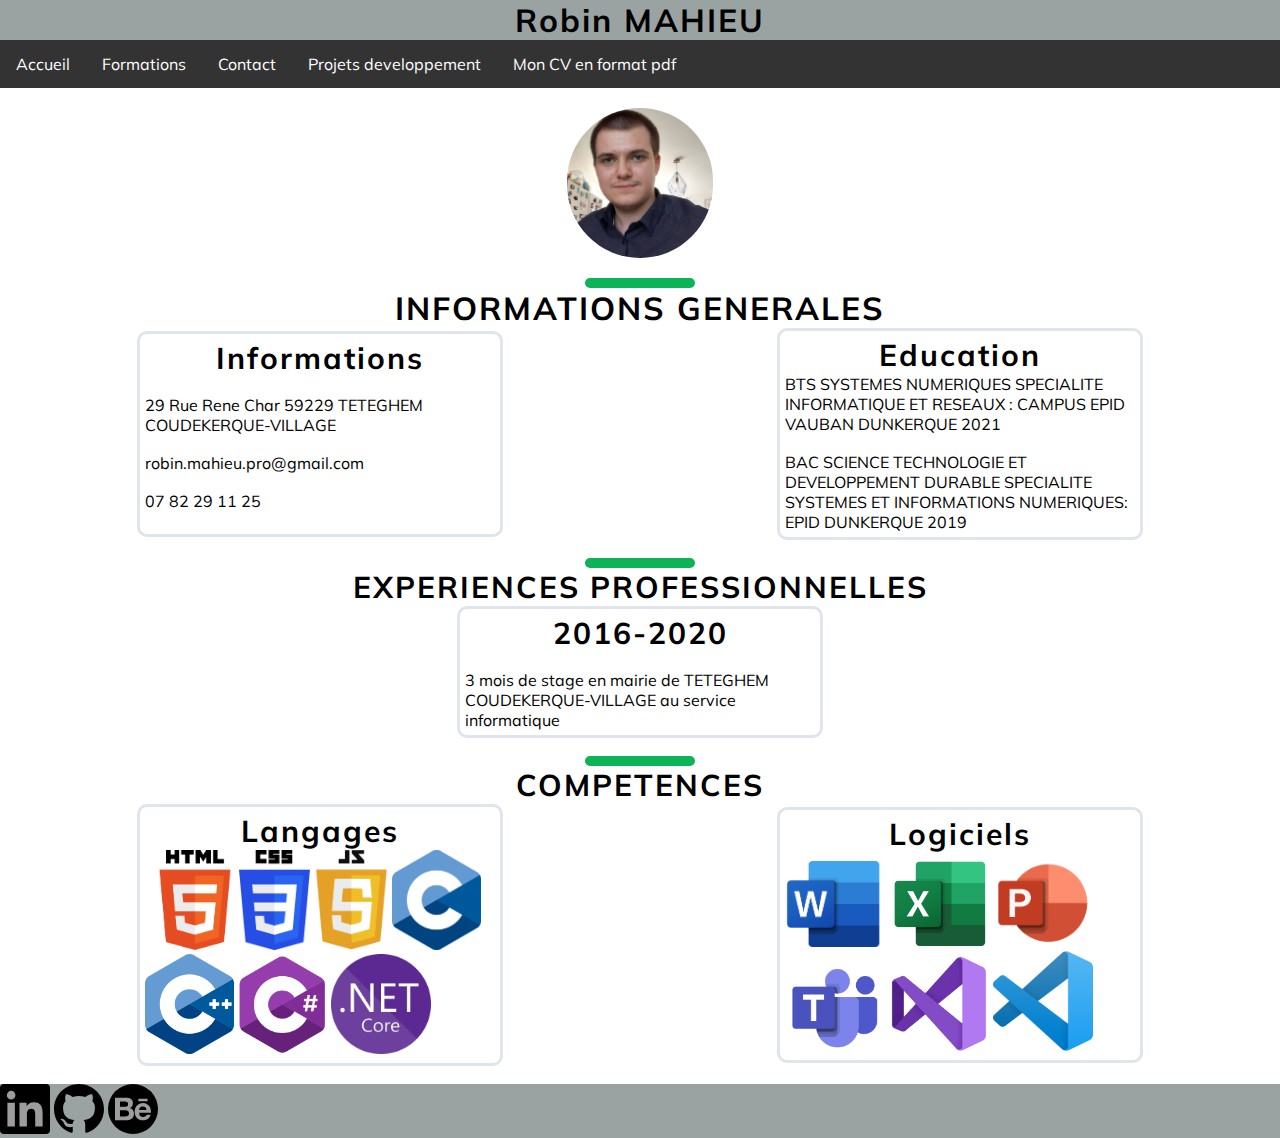
<file: index.html>
<html lang="fr">

<head>
    <meta charset="UTF-8">
    <meta http-equiv="X-UA-Compatible" content="IE=edge">
    <meta name="viewport" content="width=device-width, initial-scale=1.0">
    <link rel="icon" href="icons8-codage-pour-ordinateur-portable-48.ico" />
    <link rel="preconnect" href="https://fonts.googleapis.com">
    <link rel="preconnect" href="https://fonts.gstatic.com" crossorigin>
    <link href="https://fonts.googleapis.com/css2?family=Mulish:wght@900&display=swap" rel="stylesheet">
    <link rel="preconnect" href="https://fonts.googleapis.com">
    <link rel="preconnect" href="https://fonts.gstatic.com" crossorigin>
    <link href="https://fonts.googleapis.com/css2?family=Mulish:wght@500&display=swap" rel="stylesheet">
    <link href="style.css" rel="stylesheet">
    <title>Accueil</title>
</head>

<header>
    <h1>Robin MAHIEU</h1>
    <ul>
        <li><a href="index.html">Accueil</a></li>
        <li><a href="formationsindex.html">Formations</a></li>
        <li><a href="contact.php">Contact</a></li>
        <li><a href="projetsweb.html">Projets developpement</a></li>
        <li><a href="#">Mon CV en format pdf</a></li>
    </ul>
</header>

<body>
    <div class="maphoto">
        <img class="photo" src="photo cv/photo cv.PNG" />
    </div>
    <hr class="separateur">
    <div class="banniere">
            <h1>INFORMATIONS GENERALES</h1>
    </div>
    <div class="cartes">
        <div class="informations">
            <h2>Informations</h2>
            <br>
            <p>29 Rue Rene Char 59229 TETEGHEM COUDEKERQUE-VILLAGE</p>
            <br>
            <p>robin.mahieu.pro@gmail.com</p>
            <br>
            <p>07 82 29 11 25</p>
            <br>
        </div>

        <div class="education">
            <h2>Education</h2>
            <p>BTS SYSTEMES NUMERIQUES SPECIALITE INFORMATIQUE ET RESEAUX : CAMPUS EPID VAUBAN DUNKERQUE 2021</p>
            <br>
            <p>BAC SCIENCE TECHNOLOGIE ET DEVELOPPEMENT DURABLE SPECIALITE SYSTEMES ET INFORMATIONS NUMERIQUES: EPID DUNKERQUE 2019</p>
        </div>
    </div>
    
    <br>
    <hr class="separateur">
    <h2>EXPERIENCES PROFESSIONNELLES</h1>
    <div class="cartes">
    <div class="experiences">
        <h2>2016-2020</h2>
        <br>
        <p>3 mois de stage en mairie de TETEGHEM COUDEKERQUE-VILLAGE au service informatique</p>
    </div>
</div>
<br>
    <hr class="separateur">
        <h2>COMPETENCES</h1>
  
    
    <div class="cartes">
    <div class="langages">
        <h2>Langages</h2>
        <img class="images" src="img/langages/html.png" />
        <img class="images" src="img/langages/css.png" />
        <img class="images" src="img/langages/js.png" />
        <img class="images" src="img/langages/c.png" />
        <img class="images" src="img/langages/c++.png" />
        <img class="images" src="img/langages/csharp.png" />
        <img class="images" src="img/langages/net.png" />
    </div>

    <div class="logiciels">
        <h2>Logiciels</h2>
        <img class="images" src="img/logo logiciels/word.png" />
        <img class="images" src="img/logo logiciels/excel.png" />
        <img class="images" src="img/logo logiciels/powerpoint.png" />
        <img class="images" src="img/logo logiciels/microsoft teams.png" />
        <img class="images" src="img/logo logiciels/visual studio.png" />
        <img class="images" src="img/logo logiciels/visual studio code.png" />
    </div>
</div>
    
</body>
<br>

<footer>
    <nav class="menu-reseausociaux">
        <svg height="50px" width="50px" xmlns="http://www.w3.org/2000/svg" viewBox="0 0 32 32" width="64" height="64">
            <path
                d="M29.63.001H2.362C1.06.001 0 1.034 0 2.306V29.69C0 30.965 1.06 32 2.362 32h27.27C30.937 32 32 30.965 32 29.69V2.306C32 1.034 30.937.001 29.63.001z"
                fill="#000000" />
            <path
                d="M4.745 11.997H9.5v15.27H4.745zm2.374-7.6c1.517 0 2.75 1.233 2.75 2.75S8.636 9.9 7.12 9.9a2.76 2.76 0 0 1-2.754-2.753 2.75 2.75 0 0 1 2.753-2.75m5.35 7.6h4.552v2.087h.063c.634-1.2 2.182-2.466 4.5-2.466 4.806 0 5.693 3.163 5.693 7.274v8.376h-4.743V19.84c0-1.77-.032-4.05-2.466-4.05-2.47 0-2.85 1.93-2.85 3.92v7.554h-4.742v-15.27z"
                fill="#9c9c9c" />
        </svg>
        <svg height="50px" width="50px" xmlns="http://www.w3.org/2000/svg" width="24" height="24" viewBox="0 0 24 24">
            <path
                d="M12 0c-6.626 0-12 5.373-12 12 0 5.302 3.438 9.8 8.207 11.387.599.111.793-.261.793-.577v-2.234c-3.338.726-4.033-1.416-4.033-1.416-.546-1.387-1.333-1.756-1.333-1.756-1.089-.745.083-.729.083-.729 1.205.084 1.839 1.237 1.839 1.237 1.07 1.834 2.807 1.304 3.492.997.107-.775.418-1.305.762-1.604-2.665-.305-5.467-1.334-5.467-5.931 0-1.311.469-2.381 1.236-3.221-.124-.303-.535-1.524.117-3.176 0 0 1.008-.322 3.301 1.23.957-.266 1.983-.399 3.003-.404 1.02.005 2.047.138 3.006.404 2.291-1.552 3.297-1.23 3.297-1.23.653 1.653.242 2.874.118 3.176.77.84 1.235 1.911 1.235 3.221 0 4.609-2.807 5.624-5.479 5.921.43.372.823 1.102.823 2.222v3.293c0 .319.192.694.801.576 4.765-1.589 8.199-6.086 8.199-11.386 0-6.627-5.373-12-12-12z" />
        </svg>
        <svg id="Calque_1" xmlns="http://www.w3.org/2000/svg" viewBox="0 0 2500 2500" width="50" height="50">
            <style>
                .st0 {
                    fill: #000
                }

                .st1 {
                    fill: rgba(255, 255, 255, 0.616)
                }
            </style>
            <title>behance</title>
            <circle class="st0" cx="1250" cy="1250" r="1250" id="background" />
            <path class="st1"
                d="M883.1 683.6c53.9 0 103.1 4.8 147.6 14.3s82.5 25.1 114.2 46.8c31.7 21.7 56.3 50.5 73.8 86.5s26.2 80.4 26.2 133.3c0 57.1-13 104.7-38.9 142.8-25.9 38.1-64.3 69.3-115 93.6 69.8 20.1 121.9 55.3 156.3 105.5 34.4 50.2 51.6 110.8 51.6 181.7 0 57.1-11.1 106.6-33.3 148.4s-52.1 75.9-89.7 102.3c-37.6 26.5-80.4 46-128.5 58.7-48.4 12.7-98.3 19.1-148.3 19H350V683.6h533.1zm-31.7 458.5c44.4 0 80.9-10.6 109.5-31.7 28.6-21.2 42.9-55.5 42.8-103.1 0-26.4-4.8-48.1-14.3-65s-22.2-30.2-38.1-39.7c-15.9-9.5-34.1-16.1-54.7-19.8-21.2-3.7-42.7-5.6-64.3-5.5H599.2v265l252.2-.2zm14.3 480.7c23.5.1 46.9-2.3 69.8-7.1 22.2-4.8 41.8-12.7 58.7-23.8 16.9-11.1 30.4-26.2 40.5-45.2 10-19 15.1-43.4 15.1-73 0-58.1-16.4-99.7-49.2-124.5-32.8-24.9-76.2-37.3-130.1-37.3H599.2v311l266.5-.1zm746.6-23.8c33.8 32.8 82.5 49.2 146 49.2 45.5 0 84.6-11.4 117.4-34.1 32.8-22.7 52.9-46.8 60.3-72.2h198.3c-31.7 98.4-80.4 168.7-146 211-65.6 42.3-144.9 63.5-238 63.5-64.5 0-122.7-10.3-174.5-30.9-51.8-20.6-95.7-50-131.7-88.1-36-38.1-63.8-83.5-83.3-136.4-19.5-52.9-29.3-111.1-29.3-174.5 0-61.3 10-118.4 30.1-171.3 20.1-52.9 48.7-98.6 85.7-137.2 37-38.6 81.2-69 132.5-91.2 51.3-22.2 108.2-33.3 170.6-33.3 69.8 0 130.6 13.5 182.5 40.5 51.8 27 94.4 63.2 127.7 108.7s57.4 97.3 72.2 155.5c14.8 58.2 20.1 119 15.9 182.5h-591.8c3.1 72.7 21.6 125.6 55.4 158.3zm254.7-431.5c-27-29.6-68-44.4-123-44.4-36 0-65.9 6.1-89.6 18.2-23.8 12.2-42.8 27.2-57.1 45.2-14.3 18-24.3 37-30.1 57.1-5.8 20.1-9.3 38.1-10.3 53.9h366.5c-10.7-57-29.5-100.4-56.4-130zm-348.7-426.4h457.9v127h-457.9v-127z"
                id="behance" />
        </svg>
    </nav>
</footer>

</html>
</file>
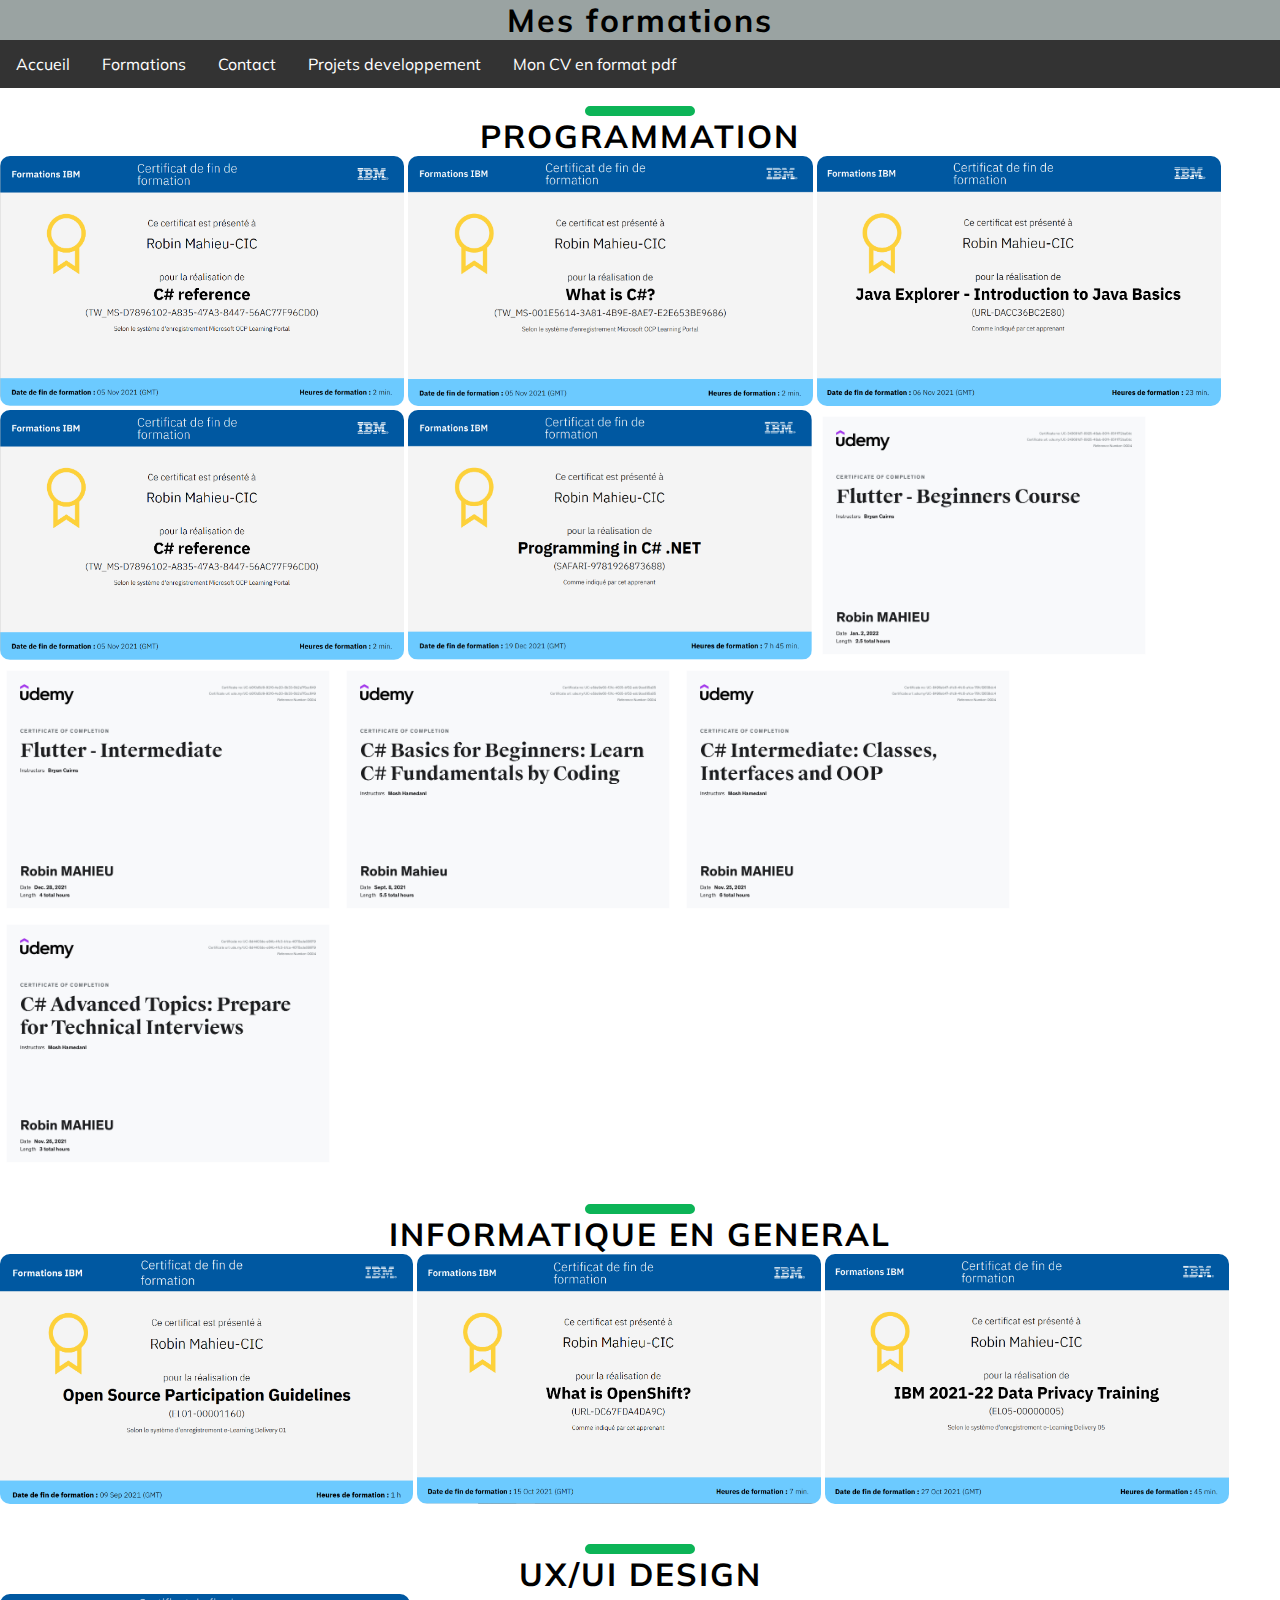
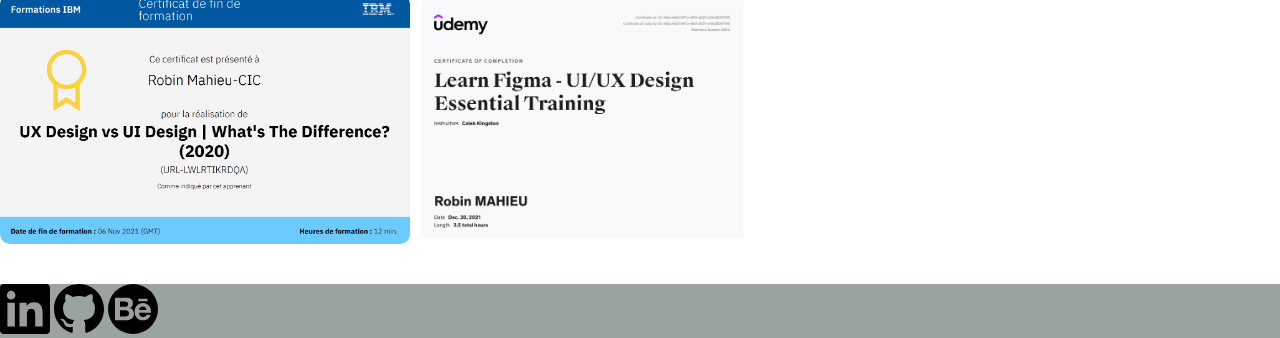
<file: formations.html>
<html lang="fr">
<head>
    <meta charset="UTF-8">
    <meta http-equiv="X-UA-Compatible" content="IE=edge">
    <meta name="viewport" content="width=device-width, initial-scale=1.0">
    <link rel="icon" href="icons8-codage-pour-ordinateur-portable-48.ico" />
    <link rel="preconnect" href="https://fonts.googleapis.com">
    <link rel="preconnect" href="https://fonts.gstatic.com" crossorigin>
    <link href="https://fonts.googleapis.com/css2?family=Mulish:wght@900&display=swap" rel="stylesheet">
    <link rel="preconnect" href="https://fonts.googleapis.com">
    <link rel="preconnect" href="https://fonts.gstatic.com" crossorigin>
    <link href="https://fonts.googleapis.com/css2?family=Mulish:wght@500&display=swap" rel="stylesheet"> 
    <link href="style.css" rel="stylesheet">
    <title>Formations</title>
</head>

<header>
    <h1>Mes formations</h1>
    <ul>
        <li><a href="index.html">Accueil</a></li>
        <li><a href="formations.html">Formations</a></li>
        <li><a href="contact.php">Contact</a></li>
        <li><a href="projetsweb.html">Projets developpement</a></li>
        <li><a href="#">Mon CV en format pdf</a></li>
    </ul>
</header>

<body>
    <br>
    <hr class="separateur">
    <center><h1>PROGRAMMATION</h1></center>
    <img class="imgformations" src="images formations/formation csharp reference.PNG" />
    <img class="imgformations" src="images formations/formation what is csharp.PNG" />
    <img class="imgformations" src="images formations/formation java basics.PNG" />
    <img class="imgformations" src="images formations/formation csharp reference.PNG" />
    <img class="imgformations" src="images formations/formation programming csharp dotnet.PNG" />
    <img class="imgformations" src="images formations/formation flutter begginer course.jpg" />
    <img class="imgformations" src="images formations/formation flutter intermediate course.jpg" />
    <img class="imgformations" src="images formations/certification csharp fondamentals.jpg" />
    <img class="imgformations" src="images formations/formation csharp intermediate.jpg"/>
    <img class="imgformations" src="images formations/formation csharp advanced.jpg" />
    <br>
    <br>
    <br>
    <hr class="separateur">
    <center><h1>INFORMATIQUE EN GENERAL</h1></center>
    <img class="imgformations" src="images formations/formation oss.PNG" />
    <img class="imgformations" src="images formations/formation what is an openshift.PNG" />
    <img class="imgformations" src="images formations/formation data privacy training.PNG" />
    <br>
    <br>
    <br>
    <hr class="separateur">
    <center><h1>UX/UI DESIGN</h1></center>
    <img class="imgformations" src="images formations/formation differences entre ux et ui design.PNG" />
    <img class="imgformations" src="images formations/formation figma UX UI design.jpg" />
    <br>
    <br>
    <br>
    
</body>

<footer>
    <nav class="menu-reseausociaux">
      <svg height="50px" width="50px" xmlns="http://www.w3.org/2000/svg" viewBox="0 0 32 32" width="64" height="64"><path d="M29.63.001H2.362C1.06.001 0 1.034 0 2.306V29.69C0 30.965 1.06 32 2.362 32h27.27C30.937 32 32 30.965 32 29.69V2.306C32 1.034 30.937.001 29.63.001z" fill="#000000"/><path d="M4.745 11.997H9.5v15.27H4.745zm2.374-7.6c1.517 0 2.75 1.233 2.75 2.75S8.636 9.9 7.12 9.9a2.76 2.76 0 0 1-2.754-2.753 2.75 2.75 0 0 1 2.753-2.75m5.35 7.6h4.552v2.087h.063c.634-1.2 2.182-2.466 4.5-2.466 4.806 0 5.693 3.163 5.693 7.274v8.376h-4.743V19.84c0-1.77-.032-4.05-2.466-4.05-2.47 0-2.85 1.93-2.85 3.92v7.554h-4.742v-15.27z" fill="#9c9c9c"/></svg>
      <svg height="50px" width="50px" xmlns="http://www.w3.org/2000/svg" width="24" height="24" viewBox="0 0 24 24"><path d="M12 0c-6.626 0-12 5.373-12 12 0 5.302 3.438 9.8 8.207 11.387.599.111.793-.261.793-.577v-2.234c-3.338.726-4.033-1.416-4.033-1.416-.546-1.387-1.333-1.756-1.333-1.756-1.089-.745.083-.729.083-.729 1.205.084 1.839 1.237 1.839 1.237 1.07 1.834 2.807 1.304 3.492.997.107-.775.418-1.305.762-1.604-2.665-.305-5.467-1.334-5.467-5.931 0-1.311.469-2.381 1.236-3.221-.124-.303-.535-1.524.117-3.176 0 0 1.008-.322 3.301 1.23.957-.266 1.983-.399 3.003-.404 1.02.005 2.047.138 3.006.404 2.291-1.552 3.297-1.23 3.297-1.23.653 1.653.242 2.874.118 3.176.77.84 1.235 1.911 1.235 3.221 0 4.609-2.807 5.624-5.479 5.921.43.372.823 1.102.823 2.222v3.293c0 .319.192.694.801.576 4.765-1.589 8.199-6.086 8.199-11.386 0-6.627-5.373-12-12-12z"/></svg>
      <svg id="Calque_1" xmlns="http://www.w3.org/2000/svg" viewBox="0 0 2500 2500" width="50" height="50"><style>.st0{fill:#000}.st1{fill:rgba(255, 255, 255, 0.616)}</style><title>behance</title><circle class="st0" cx="1250" cy="1250" r="1250" id="background"/><path class="st1" d="M883.1 683.6c53.9 0 103.1 4.8 147.6 14.3s82.5 25.1 114.2 46.8c31.7 21.7 56.3 50.5 73.8 86.5s26.2 80.4 26.2 133.3c0 57.1-13 104.7-38.9 142.8-25.9 38.1-64.3 69.3-115 93.6 69.8 20.1 121.9 55.3 156.3 105.5 34.4 50.2 51.6 110.8 51.6 181.7 0 57.1-11.1 106.6-33.3 148.4s-52.1 75.9-89.7 102.3c-37.6 26.5-80.4 46-128.5 58.7-48.4 12.7-98.3 19.1-148.3 19H350V683.6h533.1zm-31.7 458.5c44.4 0 80.9-10.6 109.5-31.7 28.6-21.2 42.9-55.5 42.8-103.1 0-26.4-4.8-48.1-14.3-65s-22.2-30.2-38.1-39.7c-15.9-9.5-34.1-16.1-54.7-19.8-21.2-3.7-42.7-5.6-64.3-5.5H599.2v265l252.2-.2zm14.3 480.7c23.5.1 46.9-2.3 69.8-7.1 22.2-4.8 41.8-12.7 58.7-23.8 16.9-11.1 30.4-26.2 40.5-45.2 10-19 15.1-43.4 15.1-73 0-58.1-16.4-99.7-49.2-124.5-32.8-24.9-76.2-37.3-130.1-37.3H599.2v311l266.5-.1zm746.6-23.8c33.8 32.8 82.5 49.2 146 49.2 45.5 0 84.6-11.4 117.4-34.1 32.8-22.7 52.9-46.8 60.3-72.2h198.3c-31.7 98.4-80.4 168.7-146 211-65.6 42.3-144.9 63.5-238 63.5-64.5 0-122.7-10.3-174.5-30.9-51.8-20.6-95.7-50-131.7-88.1-36-38.1-63.8-83.5-83.3-136.4-19.5-52.9-29.3-111.1-29.3-174.5 0-61.3 10-118.4 30.1-171.3 20.1-52.9 48.7-98.6 85.7-137.2 37-38.6 81.2-69 132.5-91.2 51.3-22.2 108.2-33.3 170.6-33.3 69.8 0 130.6 13.5 182.5 40.5 51.8 27 94.4 63.2 127.7 108.7s57.4 97.3 72.2 155.5c14.8 58.2 20.1 119 15.9 182.5h-591.8c3.1 72.7 21.6 125.6 55.4 158.3zm254.7-431.5c-27-29.6-68-44.4-123-44.4-36 0-65.9 6.1-89.6 18.2-23.8 12.2-42.8 27.2-57.1 45.2-14.3 18-24.3 37-30.1 57.1-5.8 20.1-9.3 38.1-10.3 53.9h366.5c-10.7-57-29.5-100.4-56.4-130zm-348.7-426.4h457.9v127h-457.9v-127z" id="behance"/></svg>
    </nav>
</footer>
</html>
</file>
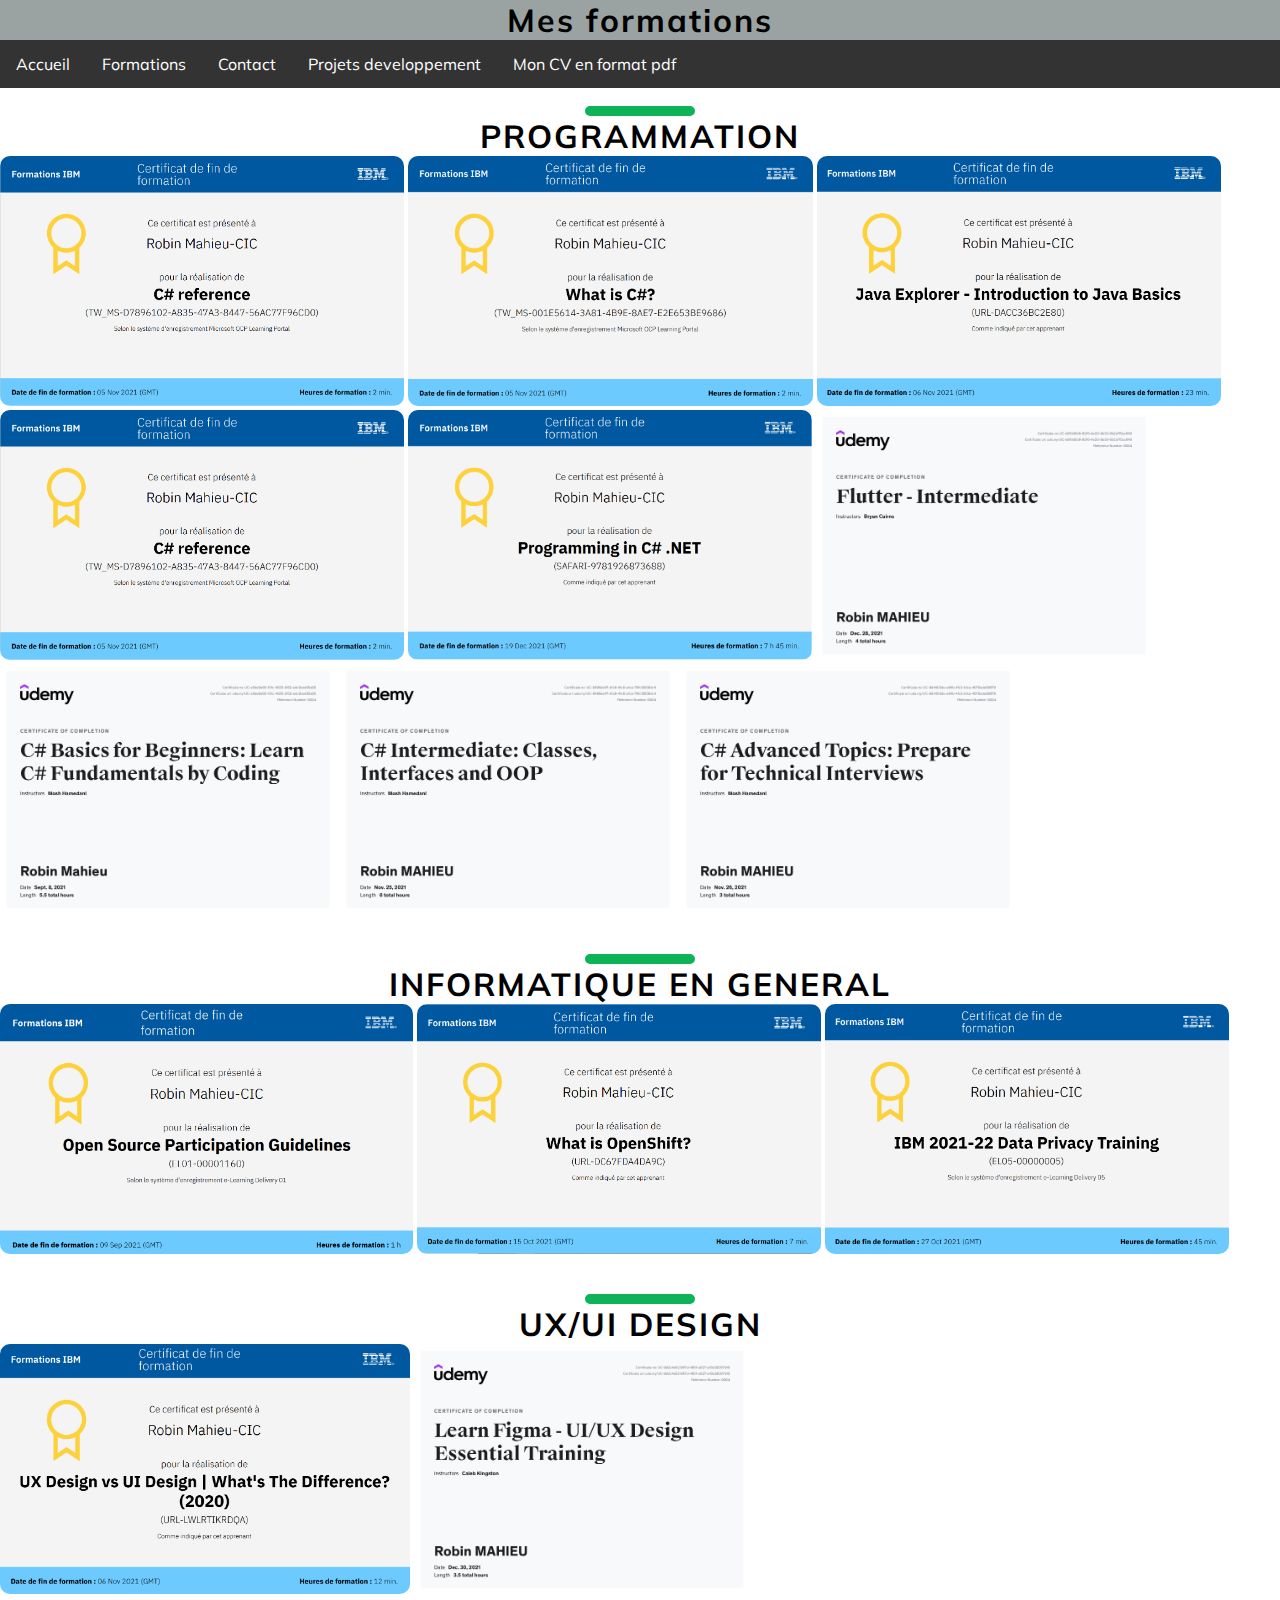
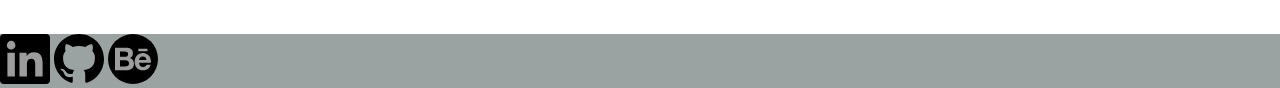
<file: formations2021.html>
<html lang="fr">
<head>
    <meta charset="UTF-8">
    <meta http-equiv="X-UA-Compatible" content="IE=edge">
    <meta name="viewport" content="width=device-width, initial-scale=1.0">
    <link rel="icon" href="icons8-codage-pour-ordinateur-portable-48.ico" />
    <link rel="preconnect" href="https://fonts.googleapis.com">
    <link rel="preconnect" href="https://fonts.gstatic.com" crossorigin>
    <link href="https://fonts.googleapis.com/css2?family=Mulish:wght@900&display=swap" rel="stylesheet">
    <link rel="preconnect" href="https://fonts.googleapis.com">
    <link rel="preconnect" href="https://fonts.gstatic.com" crossorigin>
    <link href="https://fonts.googleapis.com/css2?family=Mulish:wght@500&display=swap" rel="stylesheet"> 
    <link href="style.css" rel="stylesheet">
    <title>Formations</title>
</head>

<header>
    <h1>Mes formations</h1>
    <ul>
        <li><a href="index.html">Accueil</a></li>
        <li><a href="formationsindex.html">Formations</a></li>
        <li><a href="contact.php">Contact</a></li>
        <li><a href="projetsweb.html">Projets developpement</a></li>
        <li><a href="#">Mon CV en format pdf</a></li>
    </ul>
</header>

<body>
    <br>
    <hr class="separateur">
    <center><h1>PROGRAMMATION</h1></center>
    <img class="imgformations" src="images formations/formation csharp reference.PNG" />
    <img class="imgformations" src="images formations/formation what is csharp.PNG" />
    <img class="imgformations" src="images formations/formation java basics.PNG" />
    <img class="imgformations" src="images formations/formation csharp reference.PNG" />
    <img class="imgformations" src="images formations/formation programming csharp dotnet.PNG" />
    <img class="imgformations" src="images formations/formation flutter intermediate course.jpg" />
    <img class="imgformations" src="images formations/certification csharp fondamentals.jpg" />
    <img class="imgformations" src="images formations/formation csharp intermediate.jpg"/>
    <img class="imgformations" src="images formations/formation csharp advanced.jpg" />
    <br>
    <br>
    <br>
    <hr class="separateur">
    <center><h1>INFORMATIQUE EN GENERAL</h1></center>
    <img class="imgformations" src="images formations/formation oss.PNG" />
    <img class="imgformations" src="images formations/formation what is an openshift.PNG" />
    <img class="imgformations" src="images formations/formation data privacy training.PNG" />
    <br>
    <br>
    <br>
    <hr class="separateur">
    <center><h1>UX/UI DESIGN</h1></center>
    <img class="imgformations" src="images formations/formation differences entre ux et ui design.PNG" />
    <img class="imgformations" src="images formations/formation figma UX UI design.jpg" />
    <br>
    <br>
    <br>
    
</body>

<footer>
    <nav class="menu-reseausociaux">
      <svg height="50px" width="50px" xmlns="http://www.w3.org/2000/svg" viewBox="0 0 32 32" width="64" height="64"><path d="M29.63.001H2.362C1.06.001 0 1.034 0 2.306V29.69C0 30.965 1.06 32 2.362 32h27.27C30.937 32 32 30.965 32 29.69V2.306C32 1.034 30.937.001 29.63.001z" fill="#000000"/><path d="M4.745 11.997H9.5v15.27H4.745zm2.374-7.6c1.517 0 2.75 1.233 2.75 2.75S8.636 9.9 7.12 9.9a2.76 2.76 0 0 1-2.754-2.753 2.75 2.75 0 0 1 2.753-2.75m5.35 7.6h4.552v2.087h.063c.634-1.2 2.182-2.466 4.5-2.466 4.806 0 5.693 3.163 5.693 7.274v8.376h-4.743V19.84c0-1.77-.032-4.05-2.466-4.05-2.47 0-2.85 1.93-2.85 3.92v7.554h-4.742v-15.27z" fill="#9c9c9c"/></svg>
      <svg height="50px" width="50px" xmlns="http://www.w3.org/2000/svg" width="24" height="24" viewBox="0 0 24 24"><path d="M12 0c-6.626 0-12 5.373-12 12 0 5.302 3.438 9.8 8.207 11.387.599.111.793-.261.793-.577v-2.234c-3.338.726-4.033-1.416-4.033-1.416-.546-1.387-1.333-1.756-1.333-1.756-1.089-.745.083-.729.083-.729 1.205.084 1.839 1.237 1.839 1.237 1.07 1.834 2.807 1.304 3.492.997.107-.775.418-1.305.762-1.604-2.665-.305-5.467-1.334-5.467-5.931 0-1.311.469-2.381 1.236-3.221-.124-.303-.535-1.524.117-3.176 0 0 1.008-.322 3.301 1.23.957-.266 1.983-.399 3.003-.404 1.02.005 2.047.138 3.006.404 2.291-1.552 3.297-1.23 3.297-1.23.653 1.653.242 2.874.118 3.176.77.84 1.235 1.911 1.235 3.221 0 4.609-2.807 5.624-5.479 5.921.43.372.823 1.102.823 2.222v3.293c0 .319.192.694.801.576 4.765-1.589 8.199-6.086 8.199-11.386 0-6.627-5.373-12-12-12z"/></svg>
      <svg id="Calque_1" xmlns="http://www.w3.org/2000/svg" viewBox="0 0 2500 2500" width="50" height="50"><style>.st0{fill:#000}.st1{fill:rgba(255, 255, 255, 0.616)}</style><title>behance</title><circle class="st0" cx="1250" cy="1250" r="1250" id="background"/><path class="st1" d="M883.1 683.6c53.9 0 103.1 4.8 147.6 14.3s82.5 25.1 114.2 46.8c31.7 21.7 56.3 50.5 73.8 86.5s26.2 80.4 26.2 133.3c0 57.1-13 104.7-38.9 142.8-25.9 38.1-64.3 69.3-115 93.6 69.8 20.1 121.9 55.3 156.3 105.5 34.4 50.2 51.6 110.8 51.6 181.7 0 57.1-11.1 106.6-33.3 148.4s-52.1 75.9-89.7 102.3c-37.6 26.5-80.4 46-128.5 58.7-48.4 12.7-98.3 19.1-148.3 19H350V683.6h533.1zm-31.7 458.5c44.4 0 80.9-10.6 109.5-31.7 28.6-21.2 42.9-55.5 42.8-103.1 0-26.4-4.8-48.1-14.3-65s-22.2-30.2-38.1-39.7c-15.9-9.5-34.1-16.1-54.7-19.8-21.2-3.7-42.7-5.6-64.3-5.5H599.2v265l252.2-.2zm14.3 480.7c23.5.1 46.9-2.3 69.8-7.1 22.2-4.8 41.8-12.7 58.7-23.8 16.9-11.1 30.4-26.2 40.5-45.2 10-19 15.1-43.4 15.1-73 0-58.1-16.4-99.7-49.2-124.5-32.8-24.9-76.2-37.3-130.1-37.3H599.2v311l266.5-.1zm746.6-23.8c33.8 32.8 82.5 49.2 146 49.2 45.5 0 84.6-11.4 117.4-34.1 32.8-22.7 52.9-46.8 60.3-72.2h198.3c-31.7 98.4-80.4 168.7-146 211-65.6 42.3-144.9 63.5-238 63.5-64.5 0-122.7-10.3-174.5-30.9-51.8-20.6-95.7-50-131.7-88.1-36-38.1-63.8-83.5-83.3-136.4-19.5-52.9-29.3-111.1-29.3-174.5 0-61.3 10-118.4 30.1-171.3 20.1-52.9 48.7-98.6 85.7-137.2 37-38.6 81.2-69 132.5-91.2 51.3-22.2 108.2-33.3 170.6-33.3 69.8 0 130.6 13.5 182.5 40.5 51.8 27 94.4 63.2 127.7 108.7s57.4 97.3 72.2 155.5c14.8 58.2 20.1 119 15.9 182.5h-591.8c3.1 72.7 21.6 125.6 55.4 158.3zm254.7-431.5c-27-29.6-68-44.4-123-44.4-36 0-65.9 6.1-89.6 18.2-23.8 12.2-42.8 27.2-57.1 45.2-14.3 18-24.3 37-30.1 57.1-5.8 20.1-9.3 38.1-10.3 53.9h366.5c-10.7-57-29.5-100.4-56.4-130zm-348.7-426.4h457.9v127h-457.9v-127z" id="behance"/></svg>
    </nav>
</footer>
</html>
</file>
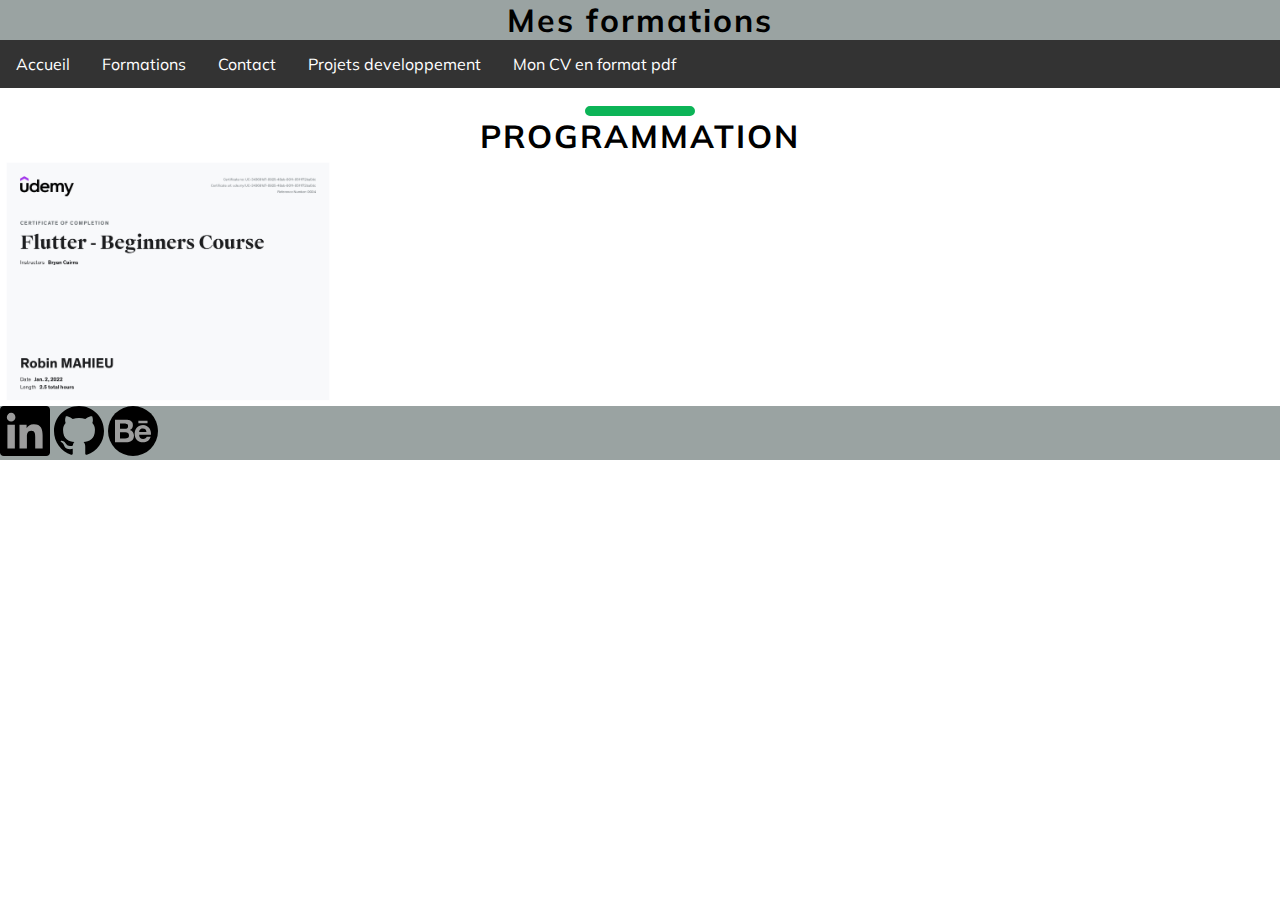
<file: formations2022.html>
<html lang="fr">
<head>
    <meta charset="UTF-8">
    <meta http-equiv="X-UA-Compatible" content="IE=edge">
    <meta name="viewport" content="width=device-width, initial-scale=1.0">
    <link rel="icon" href="icons8-codage-pour-ordinateur-portable-48.ico" />
    <link rel="preconnect" href="https://fonts.googleapis.com">
    <link rel="preconnect" href="https://fonts.gstatic.com" crossorigin>
    <link href="https://fonts.googleapis.com/css2?family=Mulish:wght@900&display=swap" rel="stylesheet">
    <link rel="preconnect" href="https://fonts.googleapis.com">
    <link rel="preconnect" href="https://fonts.gstatic.com" crossorigin>
    <link href="https://fonts.googleapis.com/css2?family=Mulish:wght@500&display=swap" rel="stylesheet"> 
    <link href="style.css" rel="stylesheet">
    <title>Formations</title>
</head>

<header>
    <h1>Mes formations</h1>
    <ul>
        <li><a href="index.html">Accueil</a></li>
        <li><a href="formationsindex.html">Formations</a></li>
        <li><a href="contact.php">Contact</a></li>
        <li><a href="projetsweb.html">Projets developpement</a></li>
        <li><a href="#">Mon CV en format pdf</a></li>
    </ul>
</header>

<body>
    <br>
    <hr class="separateur">
    <center><h1>PROGRAMMATION</h1></center>
    <img class="imgformations" src="images formations/2022/formation flutter begginer course.jpg" />
</body>

<footer>
    <nav class="menu-reseausociaux">
      <svg height="50px" width="50px" xmlns="http://www.w3.org/2000/svg" viewBox="0 0 32 32" width="64" height="64"><path d="M29.63.001H2.362C1.06.001 0 1.034 0 2.306V29.69C0 30.965 1.06 32 2.362 32h27.27C30.937 32 32 30.965 32 29.69V2.306C32 1.034 30.937.001 29.63.001z" fill="#000000"/><path d="M4.745 11.997H9.5v15.27H4.745zm2.374-7.6c1.517 0 2.75 1.233 2.75 2.75S8.636 9.9 7.12 9.9a2.76 2.76 0 0 1-2.754-2.753 2.75 2.75 0 0 1 2.753-2.75m5.35 7.6h4.552v2.087h.063c.634-1.2 2.182-2.466 4.5-2.466 4.806 0 5.693 3.163 5.693 7.274v8.376h-4.743V19.84c0-1.77-.032-4.05-2.466-4.05-2.47 0-2.85 1.93-2.85 3.92v7.554h-4.742v-15.27z" fill="#9c9c9c"/></svg>
      <svg height="50px" width="50px" xmlns="http://www.w3.org/2000/svg" width="24" height="24" viewBox="0 0 24 24"><path d="M12 0c-6.626 0-12 5.373-12 12 0 5.302 3.438 9.8 8.207 11.387.599.111.793-.261.793-.577v-2.234c-3.338.726-4.033-1.416-4.033-1.416-.546-1.387-1.333-1.756-1.333-1.756-1.089-.745.083-.729.083-.729 1.205.084 1.839 1.237 1.839 1.237 1.07 1.834 2.807 1.304 3.492.997.107-.775.418-1.305.762-1.604-2.665-.305-5.467-1.334-5.467-5.931 0-1.311.469-2.381 1.236-3.221-.124-.303-.535-1.524.117-3.176 0 0 1.008-.322 3.301 1.23.957-.266 1.983-.399 3.003-.404 1.02.005 2.047.138 3.006.404 2.291-1.552 3.297-1.23 3.297-1.23.653 1.653.242 2.874.118 3.176.77.84 1.235 1.911 1.235 3.221 0 4.609-2.807 5.624-5.479 5.921.43.372.823 1.102.823 2.222v3.293c0 .319.192.694.801.576 4.765-1.589 8.199-6.086 8.199-11.386 0-6.627-5.373-12-12-12z"/></svg>
      <svg id="Calque_1" xmlns="http://www.w3.org/2000/svg" viewBox="0 0 2500 2500" width="50" height="50"><style>.st0{fill:#000}.st1{fill:rgba(255, 255, 255, 0.616)}</style><title>behance</title><circle class="st0" cx="1250" cy="1250" r="1250" id="background"/><path class="st1" d="M883.1 683.6c53.9 0 103.1 4.8 147.6 14.3s82.5 25.1 114.2 46.8c31.7 21.7 56.3 50.5 73.8 86.5s26.2 80.4 26.2 133.3c0 57.1-13 104.7-38.9 142.8-25.9 38.1-64.3 69.3-115 93.6 69.8 20.1 121.9 55.3 156.3 105.5 34.4 50.2 51.6 110.8 51.6 181.7 0 57.1-11.1 106.6-33.3 148.4s-52.1 75.9-89.7 102.3c-37.6 26.5-80.4 46-128.5 58.7-48.4 12.7-98.3 19.1-148.3 19H350V683.6h533.1zm-31.7 458.5c44.4 0 80.9-10.6 109.5-31.7 28.6-21.2 42.9-55.5 42.8-103.1 0-26.4-4.8-48.1-14.3-65s-22.2-30.2-38.1-39.7c-15.9-9.5-34.1-16.1-54.7-19.8-21.2-3.7-42.7-5.6-64.3-5.5H599.2v265l252.2-.2zm14.3 480.7c23.5.1 46.9-2.3 69.8-7.1 22.2-4.8 41.8-12.7 58.7-23.8 16.9-11.1 30.4-26.2 40.5-45.2 10-19 15.1-43.4 15.1-73 0-58.1-16.4-99.7-49.2-124.5-32.8-24.9-76.2-37.3-130.1-37.3H599.2v311l266.5-.1zm746.6-23.8c33.8 32.8 82.5 49.2 146 49.2 45.5 0 84.6-11.4 117.4-34.1 32.8-22.7 52.9-46.8 60.3-72.2h198.3c-31.7 98.4-80.4 168.7-146 211-65.6 42.3-144.9 63.5-238 63.5-64.5 0-122.7-10.3-174.5-30.9-51.8-20.6-95.7-50-131.7-88.1-36-38.1-63.8-83.5-83.3-136.4-19.5-52.9-29.3-111.1-29.3-174.5 0-61.3 10-118.4 30.1-171.3 20.1-52.9 48.7-98.6 85.7-137.2 37-38.6 81.2-69 132.5-91.2 51.3-22.2 108.2-33.3 170.6-33.3 69.8 0 130.6 13.5 182.5 40.5 51.8 27 94.4 63.2 127.7 108.7s57.4 97.3 72.2 155.5c14.8 58.2 20.1 119 15.9 182.5h-591.8c3.1 72.7 21.6 125.6 55.4 158.3zm254.7-431.5c-27-29.6-68-44.4-123-44.4-36 0-65.9 6.1-89.6 18.2-23.8 12.2-42.8 27.2-57.1 45.2-14.3 18-24.3 37-30.1 57.1-5.8 20.1-9.3 38.1-10.3 53.9h366.5c-10.7-57-29.5-100.4-56.4-130zm-348.7-426.4h457.9v127h-457.9v-127z" id="behance"/></svg>
    </nav>
</footer>
</html>
</file>
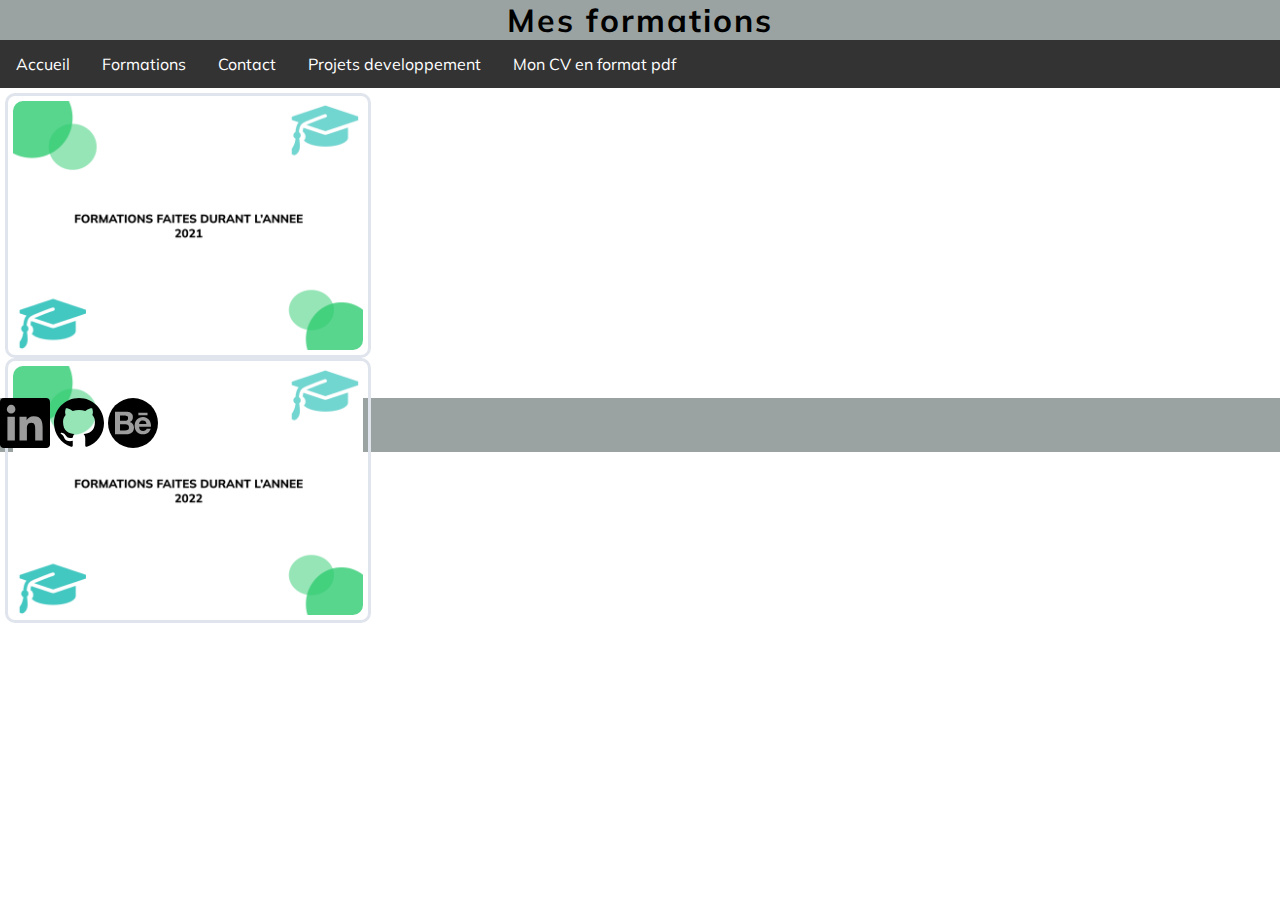
<file: formationsindex.html>
<html lang="fr">
<head>
    <meta charset="UTF-8">
    <meta http-equiv="X-UA-Compatible" content="IE=edge">
    <meta name="viewport" content="width=device-width, initial-scale=1.0">
    <link rel="icon" href="icons8-codage-pour-ordinateur-portable-48.ico" />
    <link rel="preconnect" href="https://fonts.googleapis.com">
    <link rel="preconnect" href="https://fonts.gstatic.com" crossorigin>
    <link href="https://fonts.googleapis.com/css2?family=Mulish:wght@900&display=swap" rel="stylesheet">
    <link rel="preconnect" href="https://fonts.googleapis.com">
    <link rel="preconnect" href="https://fonts.gstatic.com" crossorigin>
    <link href="https://fonts.googleapis.com/css2?family=Mulish:wght@500&display=swap" rel="stylesheet"> 
    <link href="style.css" rel="stylesheet">
    <title>Formations</title>
</head>

<header>
    <h1>Mes formations</h1>
    <ul>
        <li><a href="index.html">Accueil</a></li>
        <li><a href="formationsindex.html">Formations</a></li>
        <li><a href="contact.php">Contact</a></li>
        <li><a href="projetsweb.html">Projets developpement</a></li>
        <li><a href="#">Mon CV en format pdf</a></li>
    </ul>
</header>

<body>
   <div class="formationannee">
    <div class="cartes">
        <div class="annee">
       <img class="formannee" src="formations années/Formations 2021.jpg" />
    </div>
</div>
    <div class="cartes">
        <div class="annee">
       <img class="formannee" src="formations années/Formations 2022.png" />
    </div>
   </div>
</div>
</body>

<footer>
    <nav class="menu-reseausociaux">
      <svg height="50px" width="50px" xmlns="http://www.w3.org/2000/svg" viewBox="0 0 32 32" width="64" height="64"><path d="M29.63.001H2.362C1.06.001 0 1.034 0 2.306V29.69C0 30.965 1.06 32 2.362 32h27.27C30.937 32 32 30.965 32 29.69V2.306C32 1.034 30.937.001 29.63.001z" fill="#000000"/><path d="M4.745 11.997H9.5v15.27H4.745zm2.374-7.6c1.517 0 2.75 1.233 2.75 2.75S8.636 9.9 7.12 9.9a2.76 2.76 0 0 1-2.754-2.753 2.75 2.75 0 0 1 2.753-2.75m5.35 7.6h4.552v2.087h.063c.634-1.2 2.182-2.466 4.5-2.466 4.806 0 5.693 3.163 5.693 7.274v8.376h-4.743V19.84c0-1.77-.032-4.05-2.466-4.05-2.47 0-2.85 1.93-2.85 3.92v7.554h-4.742v-15.27z" fill="#9c9c9c"/></svg>
      <svg height="50px" width="50px" xmlns="http://www.w3.org/2000/svg" width="24" height="24" viewBox="0 0 24 24"><path d="M12 0c-6.626 0-12 5.373-12 12 0 5.302 3.438 9.8 8.207 11.387.599.111.793-.261.793-.577v-2.234c-3.338.726-4.033-1.416-4.033-1.416-.546-1.387-1.333-1.756-1.333-1.756-1.089-.745.083-.729.083-.729 1.205.084 1.839 1.237 1.839 1.237 1.07 1.834 2.807 1.304 3.492.997.107-.775.418-1.305.762-1.604-2.665-.305-5.467-1.334-5.467-5.931 0-1.311.469-2.381 1.236-3.221-.124-.303-.535-1.524.117-3.176 0 0 1.008-.322 3.301 1.23.957-.266 1.983-.399 3.003-.404 1.02.005 2.047.138 3.006.404 2.291-1.552 3.297-1.23 3.297-1.23.653 1.653.242 2.874.118 3.176.77.84 1.235 1.911 1.235 3.221 0 4.609-2.807 5.624-5.479 5.921.43.372.823 1.102.823 2.222v3.293c0 .319.192.694.801.576 4.765-1.589 8.199-6.086 8.199-11.386 0-6.627-5.373-12-12-12z"/></svg>
      <svg id="Calque_1" xmlns="http://www.w3.org/2000/svg" viewBox="0 0 2500 2500" width="50" height="50"><style>.st0{fill:#000}.st1{fill:rgba(255, 255, 255, 0.616)}</style><title>behance</title><circle class="st0" cx="1250" cy="1250" r="1250" id="background"/><path class="st1" d="M883.1 683.6c53.9 0 103.1 4.8 147.6 14.3s82.5 25.1 114.2 46.8c31.7 21.7 56.3 50.5 73.8 86.5s26.2 80.4 26.2 133.3c0 57.1-13 104.7-38.9 142.8-25.9 38.1-64.3 69.3-115 93.6 69.8 20.1 121.9 55.3 156.3 105.5 34.4 50.2 51.6 110.8 51.6 181.7 0 57.1-11.1 106.6-33.3 148.4s-52.1 75.9-89.7 102.3c-37.6 26.5-80.4 46-128.5 58.7-48.4 12.7-98.3 19.1-148.3 19H350V683.6h533.1zm-31.7 458.5c44.4 0 80.9-10.6 109.5-31.7 28.6-21.2 42.9-55.5 42.8-103.1 0-26.4-4.8-48.1-14.3-65s-22.2-30.2-38.1-39.7c-15.9-9.5-34.1-16.1-54.7-19.8-21.2-3.7-42.7-5.6-64.3-5.5H599.2v265l252.2-.2zm14.3 480.7c23.5.1 46.9-2.3 69.8-7.1 22.2-4.8 41.8-12.7 58.7-23.8 16.9-11.1 30.4-26.2 40.5-45.2 10-19 15.1-43.4 15.1-73 0-58.1-16.4-99.7-49.2-124.5-32.8-24.9-76.2-37.3-130.1-37.3H599.2v311l266.5-.1zm746.6-23.8c33.8 32.8 82.5 49.2 146 49.2 45.5 0 84.6-11.4 117.4-34.1 32.8-22.7 52.9-46.8 60.3-72.2h198.3c-31.7 98.4-80.4 168.7-146 211-65.6 42.3-144.9 63.5-238 63.5-64.5 0-122.7-10.3-174.5-30.9-51.8-20.6-95.7-50-131.7-88.1-36-38.1-63.8-83.5-83.3-136.4-19.5-52.9-29.3-111.1-29.3-174.5 0-61.3 10-118.4 30.1-171.3 20.1-52.9 48.7-98.6 85.7-137.2 37-38.6 81.2-69 132.5-91.2 51.3-22.2 108.2-33.3 170.6-33.3 69.8 0 130.6 13.5 182.5 40.5 51.8 27 94.4 63.2 127.7 108.7s57.4 97.3 72.2 155.5c14.8 58.2 20.1 119 15.9 182.5h-591.8c3.1 72.7 21.6 125.6 55.4 158.3zm254.7-431.5c-27-29.6-68-44.4-123-44.4-36 0-65.9 6.1-89.6 18.2-23.8 12.2-42.8 27.2-57.1 45.2-14.3 18-24.3 37-30.1 57.1-5.8 20.1-9.3 38.1-10.3 53.9h366.5c-10.7-57-29.5-100.4-56.4-130zm-348.7-426.4h457.9v127h-457.9v-127z" id="behance"/></svg>
    </nav>
</footer>
</html>
</file>
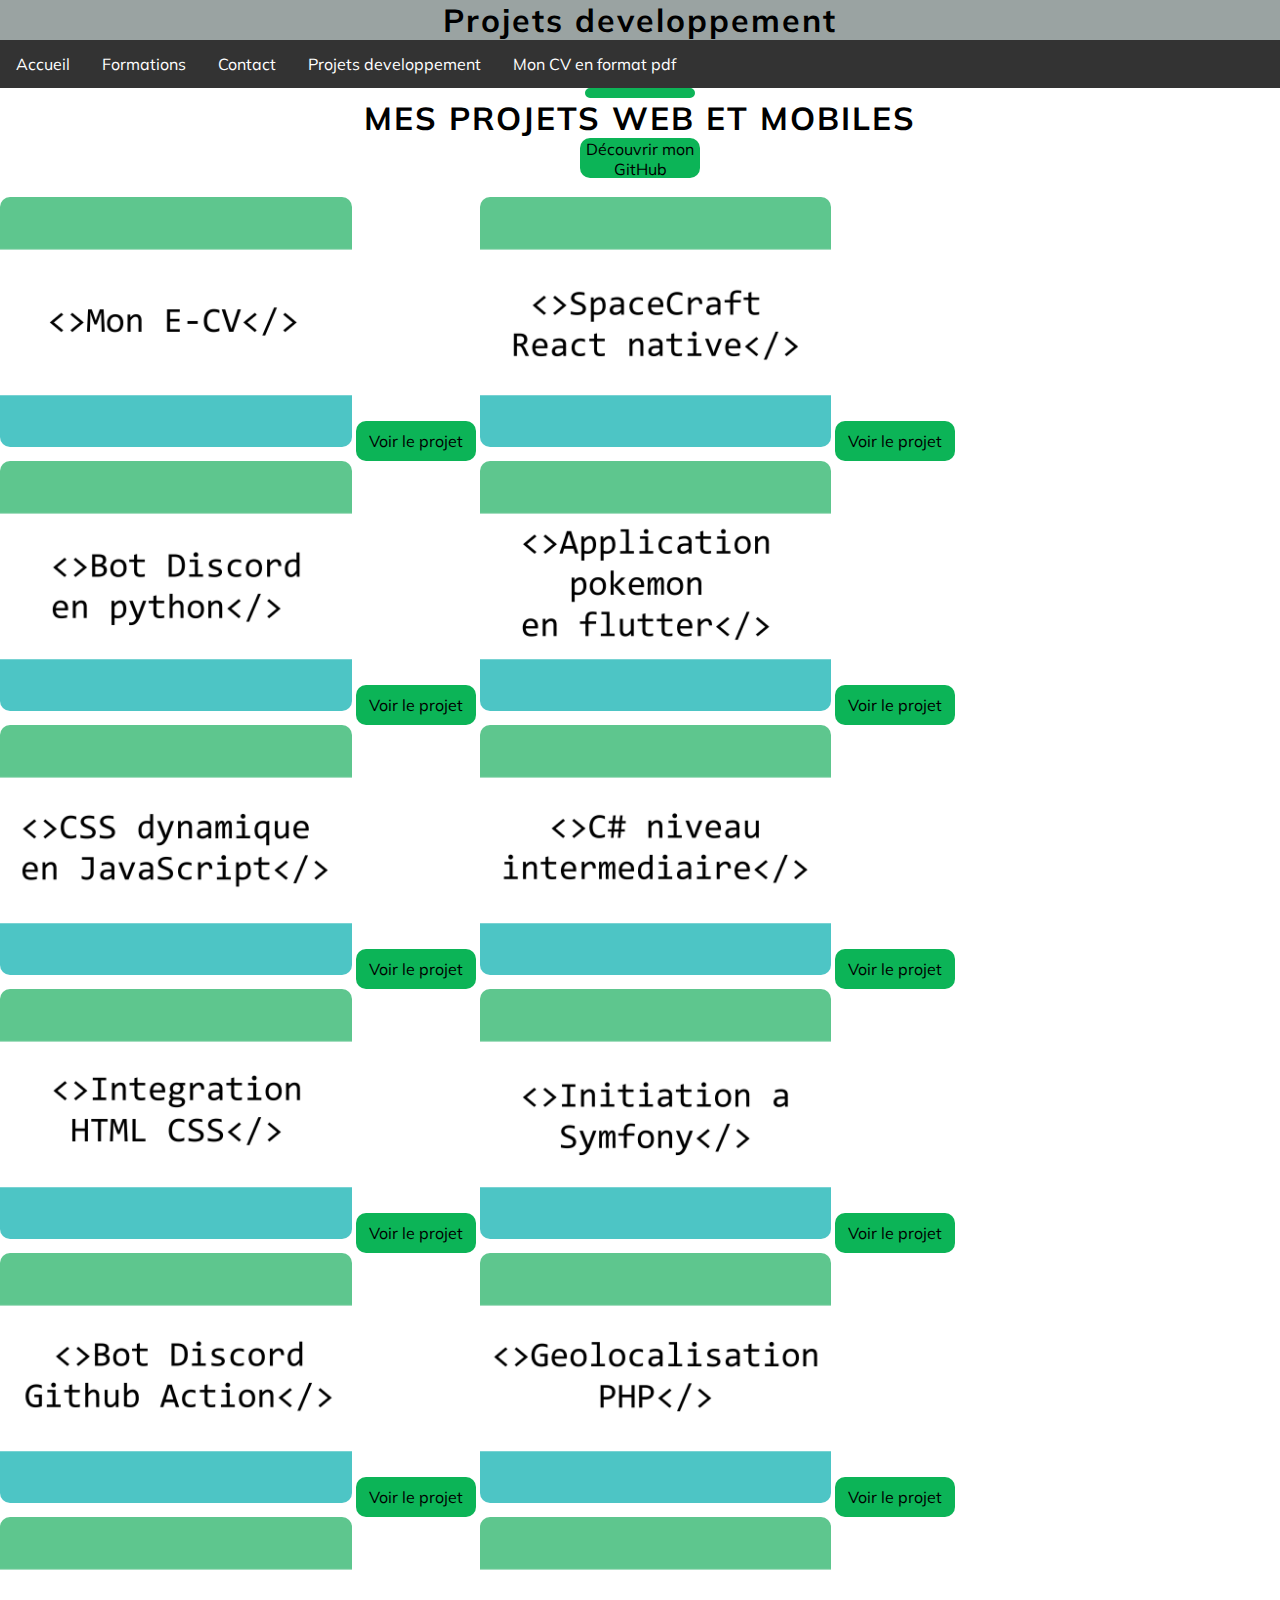
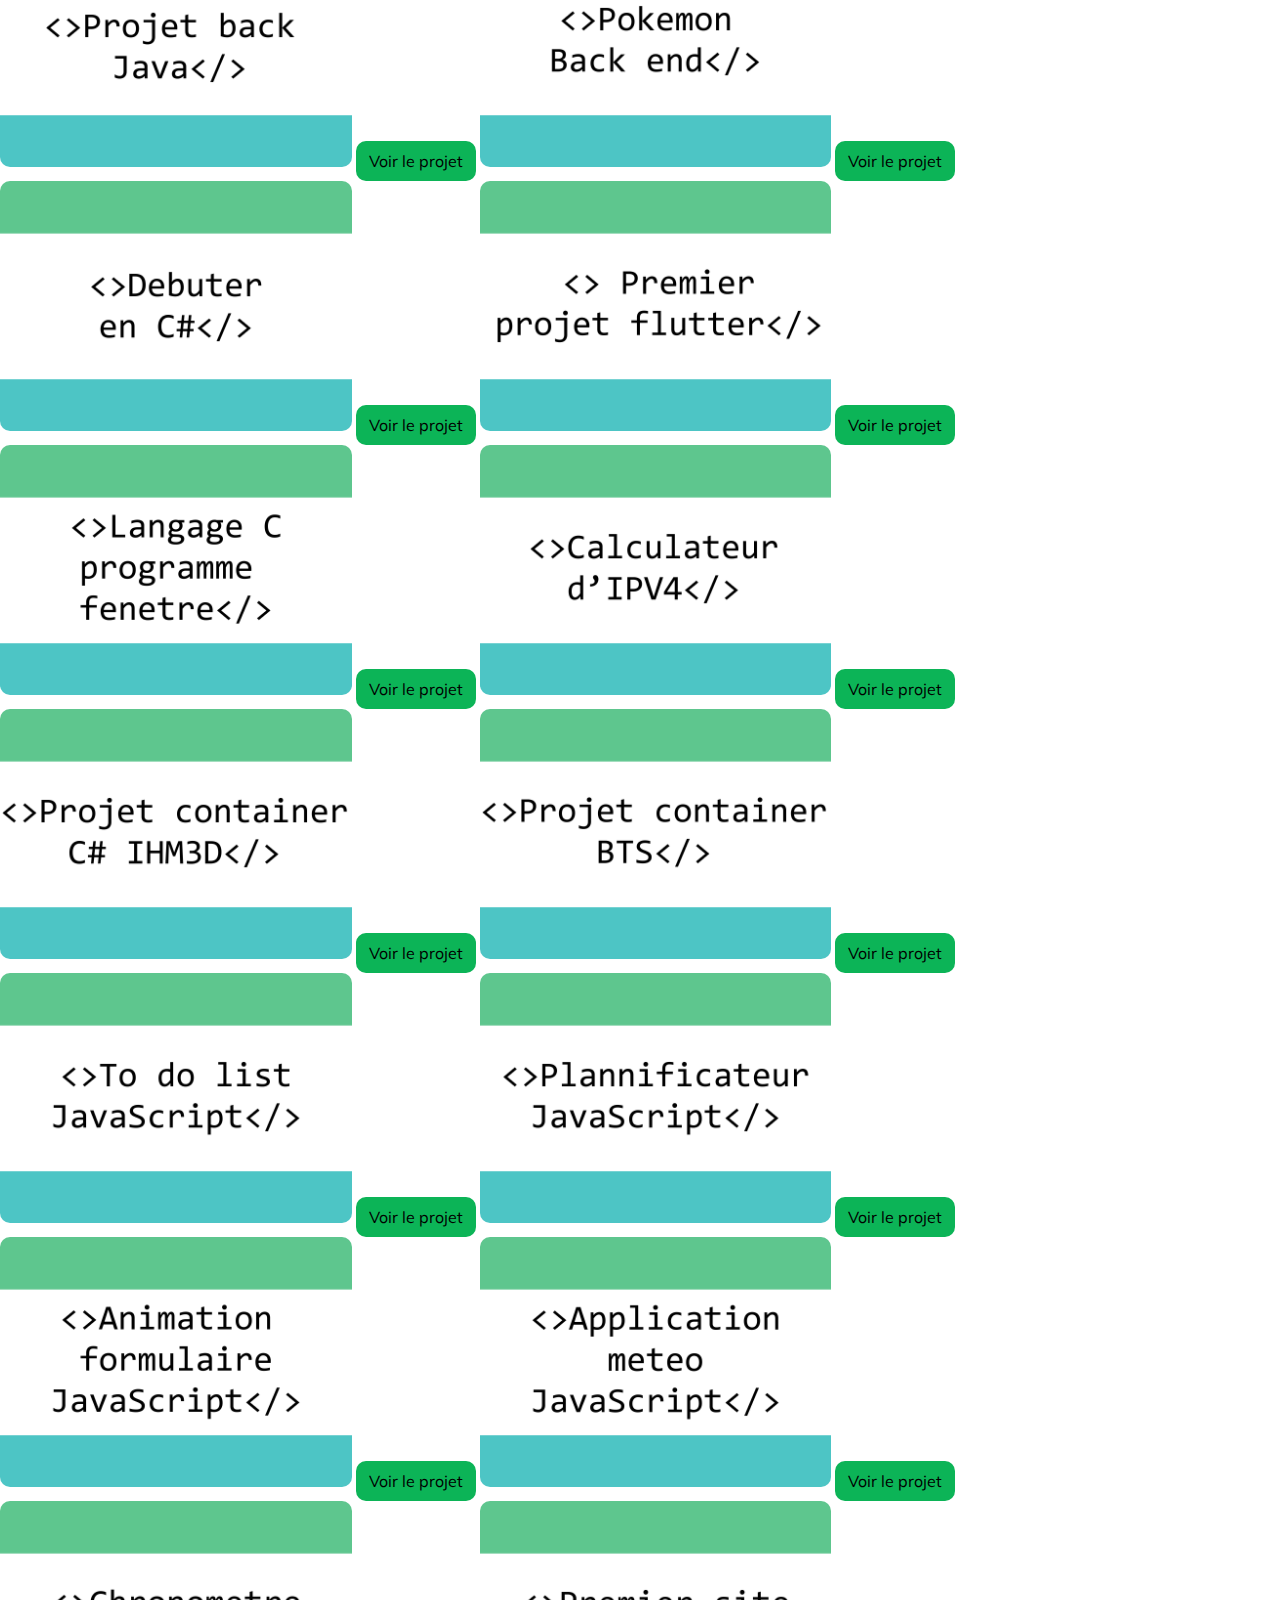
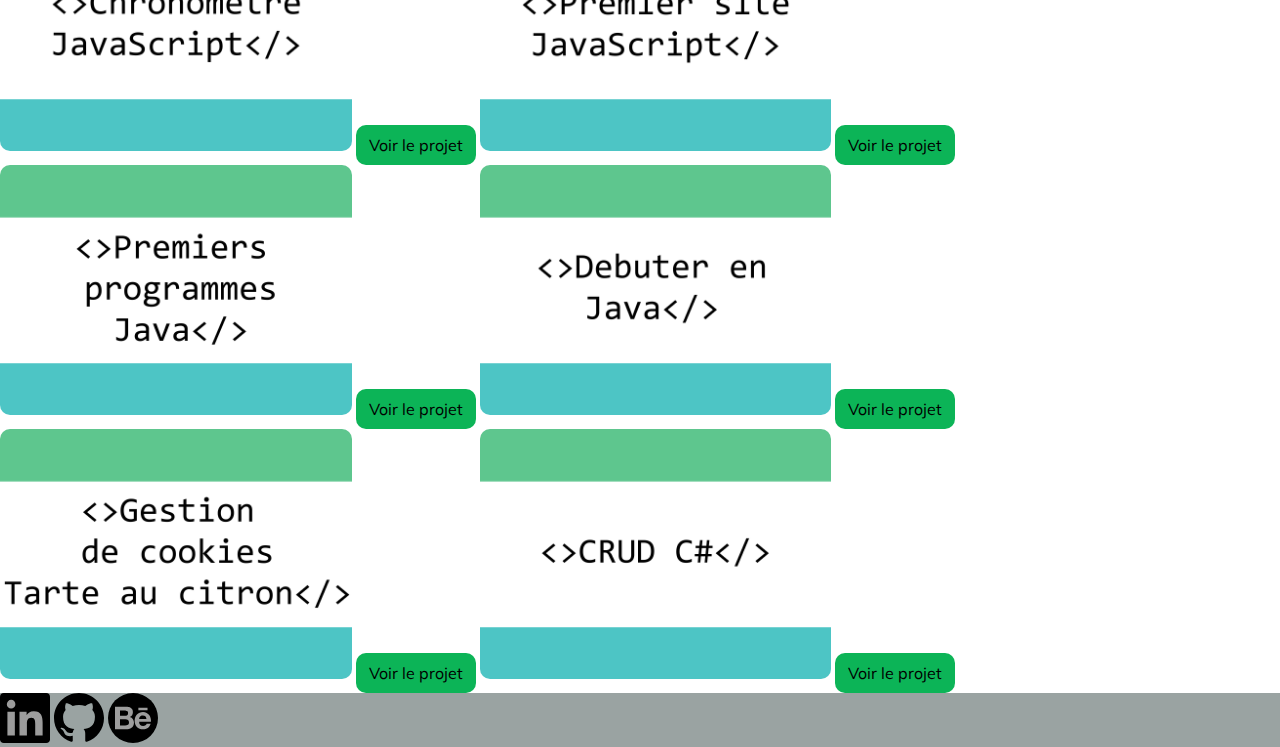
<file: projetsweb.html>
<!DOCTYPE html>
<html lang="fr">
<head>
    <head>
        <meta charset="UTF-8">
        <meta http-equiv="X-UA-Compatible" content="IE=edge">
        <meta name="viewport" content="width=device-width, initial-scale=1.0">
        <link rel="icon" href="icons8-codage-pour-ordinateur-portable-48.ico" />
        <link rel="preconnect" href="https://fonts.googleapis.com">
        <link rel="preconnect" href="https://fonts.gstatic.com" crossorigin>
        <link href="https://fonts.googleapis.com/css2?family=Mulish:wght@900&display=swap" rel="stylesheet">
        <link rel="preconnect" href="https://fonts.googleapis.com">
        <link rel="preconnect" href="https://fonts.gstatic.com" crossorigin>
        <link href="https://fonts.googleapis.com/css2?family=Mulish:wght@500&display=swap" rel="stylesheet"> 
        <link href="style.css" rel="stylesheet">
        <title>Projets developpement</title>
    </head>
</head>
<body>
    <header>
        <h1>Projets developpement</h1>
        <ul>
        <li><a href="index.html">Accueil</a></li>
        <li><a href="formationsindex.html">Formations</a></li>
        <li><a href="contact.php">Contact</a></li>
        <li><a href="projetsweb.html">Projets developpement</a></li>
        <li><a href="#">Mon CV en format pdf</a></li>
      </ul>
    </header>

    <hr class="separateur">
    <center><h1>MES PROJETS WEB ET MOBILES</h1></center>
    <center><a href="https://github.com/mahieurobin2/"><button class="button" type="button">Découvrir mon GitHub</button></a></center>
    <br>
    <img class="imgprojets" src="projets developpement/img1.png" />
    <a href=""><button class="button" type="button">Voir le projet</button></a>
    <img class="imgprojets" src="projets developpement/img2.png" />
    <a href=""><button class="button" type="button">Voir le projet</button></a>
    <img class="imgprojets" src="projets developpement/img3.png" />
    <a href=""><button class="button" type="button">Voir le projet</button></a>
    <img class="imgprojets" src="projets developpement/img4.png" />
    <a href=""><button class="button" type="button">Voir le projet</button></a>
    <img class="imgprojets" src="projets developpement/img5.png" />
    <a href=""><button class="button" type="button">Voir le projet</button></a>
    <img class="imgprojets" src="projets developpement/img6.png" />
    <a href=""><button class="button" type="button">Voir le projet</button></a>
    <img class="imgprojets" src="projets developpement/img7.png" />
    <a href=""><button class="button" type="button">Voir le projet</button></a>
    <img class="imgprojets" src="projets developpement/img8.png" />
    <a href=""><button class="button" type="button">Voir le projet</button></a>
    <img class="imgprojets" src="projets developpement/img9.png" />
    <a href=""><button class="button" type="button">Voir le projet</button></a>
    <img class="imgprojets" src="projets developpement/img10.png" />
    <a href=""><button class="button" type="button">Voir le projet</button></a>
    <img class="imgprojets" src="projets developpement/img11.png" />
    <a href=""><button class="button" type="button">Voir le projet</button></a>
    <img class="imgprojets" src="projets developpement/img12.png" />
    <a href=""><button class="button" type="button">Voir le projet</button></a>
    <img class="imgprojets" src="projets developpement/img13.png" />
    <a href=""><button class="button" type="button">Voir le projet</button></a>
    <img class="imgprojets" src="projets developpement/img14.png" />
    <a href=""><button class="button" type="button">Voir le projet</button></a>
    <img class="imgprojets" src="projets developpement/img15.png" />
    <a href=""><button class="button" type="button">Voir le projet</button></a>
    <img class="imgprojets" src="projets developpement/img16.png" />
    <a href=""><button class="button" type="button">Voir le projet</button></a>
    <img class="imgprojets" src="projets developpement/img17.png" />
    <a href=""><button class="button" type="button">Voir le projet</button></a>
    <img class="imgprojets" src="projets developpement/img18.png" />
    <a href=""><button class="button" type="button">Voir le projet</button></a>
    <img class="imgprojets" src="projets developpement/img19.png" />
    <a href=""><button class="button" type="button">Voir le projet</button></a>
    <img class="imgprojets" src="projets developpement/img20.png" />
    <a href=""><button class="button" type="button">Voir le projet</button></a>
    <img class="imgprojets" src="projets developpement/img21.png" />
    <a href=""><button class="button" type="button">Voir le projet</button></a>
    <img class="imgprojets" src="projets developpement/img22.png" />
    <a href=""><button class="button" type="button">Voir le projet</button></a>
    <img class="imgprojets" src="projets developpement/img23.png" />
    <a href=""><button class="button" type="button">Voir le projet</button></a>
    <img class="imgprojets" src="projets developpement/img24.png" />
    <a href=""><button class="button" type="button">Voir le projet</button></a>
    <img class="imgprojets" src="projets developpement/img25.png" />
    <a href=""><button class="button" type="button">Voir le projet</button></a>
    <img class="imgprojets" src="projets developpement/img26.png" />
    <a href=""><button class="button" type="button">Voir le projet</button></a>
    <img class="imgprojets" src="projets developpement/img27.png" />
    <a href=""><button class="button" type="button">Voir le projet</button></a>
    <img class="imgprojets" src="projets developpement/img28.png" />
    <a href=""><button class="button" type="button">Voir le projet</button></a>
    <footer>
        <nav class="menu-reseausociaux">
          <svg height="50px" width="50px" xmlns="http://www.w3.org/2000/svg" viewBox="0 0 32 32" width="64" height="64"><path d="M29.63.001H2.362C1.06.001 0 1.034 0 2.306V29.69C0 30.965 1.06 32 2.362 32h27.27C30.937 32 32 30.965 32 29.69V2.306C32 1.034 30.937.001 29.63.001z" fill="#000000"/><path d="M4.745 11.997H9.5v15.27H4.745zm2.374-7.6c1.517 0 2.75 1.233 2.75 2.75S8.636 9.9 7.12 9.9a2.76 2.76 0 0 1-2.754-2.753 2.75 2.75 0 0 1 2.753-2.75m5.35 7.6h4.552v2.087h.063c.634-1.2 2.182-2.466 4.5-2.466 4.806 0 5.693 3.163 5.693 7.274v8.376h-4.743V19.84c0-1.77-.032-4.05-2.466-4.05-2.47 0-2.85 1.93-2.85 3.92v7.554h-4.742v-15.27z" fill="#9c9c9c"/></svg>
          <svg height="50px" width="50px" xmlns="http://www.w3.org/2000/svg" width="24" height="24" viewBox="0 0 24 24"><path d="M12 0c-6.626 0-12 5.373-12 12 0 5.302 3.438 9.8 8.207 11.387.599.111.793-.261.793-.577v-2.234c-3.338.726-4.033-1.416-4.033-1.416-.546-1.387-1.333-1.756-1.333-1.756-1.089-.745.083-.729.083-.729 1.205.084 1.839 1.237 1.839 1.237 1.07 1.834 2.807 1.304 3.492.997.107-.775.418-1.305.762-1.604-2.665-.305-5.467-1.334-5.467-5.931 0-1.311.469-2.381 1.236-3.221-.124-.303-.535-1.524.117-3.176 0 0 1.008-.322 3.301 1.23.957-.266 1.983-.399 3.003-.404 1.02.005 2.047.138 3.006.404 2.291-1.552 3.297-1.23 3.297-1.23.653 1.653.242 2.874.118 3.176.77.84 1.235 1.911 1.235 3.221 0 4.609-2.807 5.624-5.479 5.921.43.372.823 1.102.823 2.222v3.293c0 .319.192.694.801.576 4.765-1.589 8.199-6.086 8.199-11.386 0-6.627-5.373-12-12-12z"/></svg>
          <svg id="Calque_1" xmlns="http://www.w3.org/2000/svg" viewBox="0 0 2500 2500" width="50" height="50"><style>.st0{fill:#000}.st1{fill:rgba(255, 255, 255, 0.616)}</style><title>behance</title><circle class="st0" cx="1250" cy="1250" r="1250" id="background"/><path class="st1" d="M883.1 683.6c53.9 0 103.1 4.8 147.6 14.3s82.5 25.1 114.2 46.8c31.7 21.7 56.3 50.5 73.8 86.5s26.2 80.4 26.2 133.3c0 57.1-13 104.7-38.9 142.8-25.9 38.1-64.3 69.3-115 93.6 69.8 20.1 121.9 55.3 156.3 105.5 34.4 50.2 51.6 110.8 51.6 181.7 0 57.1-11.1 106.6-33.3 148.4s-52.1 75.9-89.7 102.3c-37.6 26.5-80.4 46-128.5 58.7-48.4 12.7-98.3 19.1-148.3 19H350V683.6h533.1zm-31.7 458.5c44.4 0 80.9-10.6 109.5-31.7 28.6-21.2 42.9-55.5 42.8-103.1 0-26.4-4.8-48.1-14.3-65s-22.2-30.2-38.1-39.7c-15.9-9.5-34.1-16.1-54.7-19.8-21.2-3.7-42.7-5.6-64.3-5.5H599.2v265l252.2-.2zm14.3 480.7c23.5.1 46.9-2.3 69.8-7.1 22.2-4.8 41.8-12.7 58.7-23.8 16.9-11.1 30.4-26.2 40.5-45.2 10-19 15.1-43.4 15.1-73 0-58.1-16.4-99.7-49.2-124.5-32.8-24.9-76.2-37.3-130.1-37.3H599.2v311l266.5-.1zm746.6-23.8c33.8 32.8 82.5 49.2 146 49.2 45.5 0 84.6-11.4 117.4-34.1 32.8-22.7 52.9-46.8 60.3-72.2h198.3c-31.7 98.4-80.4 168.7-146 211-65.6 42.3-144.9 63.5-238 63.5-64.5 0-122.7-10.3-174.5-30.9-51.8-20.6-95.7-50-131.7-88.1-36-38.1-63.8-83.5-83.3-136.4-19.5-52.9-29.3-111.1-29.3-174.5 0-61.3 10-118.4 30.1-171.3 20.1-52.9 48.7-98.6 85.7-137.2 37-38.6 81.2-69 132.5-91.2 51.3-22.2 108.2-33.3 170.6-33.3 69.8 0 130.6 13.5 182.5 40.5 51.8 27 94.4 63.2 127.7 108.7s57.4 97.3 72.2 155.5c14.8 58.2 20.1 119 15.9 182.5h-591.8c3.1 72.7 21.6 125.6 55.4 158.3zm254.7-431.5c-27-29.6-68-44.4-123-44.4-36 0-65.9 6.1-89.6 18.2-23.8 12.2-42.8 27.2-57.1 45.2-14.3 18-24.3 37-30.1 57.1-5.8 20.1-9.3 38.1-10.3 53.9h366.5c-10.7-57-29.5-100.4-56.4-130zm-348.7-426.4h457.9v127h-457.9v-127z" id="behance"/></svg>
        </nav>
  </footer>
</body>
</html>
</file>
<file: style.css>
* {
    margin: 0;
}

body {
    background-color: white;
}

header {
    background-color: rgb(154, 163, 162);
    text-align: center;
} 

footer {
    background-color: rgb(154, 163, 162);
}

h1 {
    font-family: 'Mulish', sans-serif;
    letter-spacing: 2px;
    text-align: center;
}

h2 {
    font-family: 'Mulish', sans-serif;
    text-align: center;
    font-size: 30px;
    letter-spacing: 2px;
}

p{
    font-family: 'Mulish', sans-serif;
}

.separateur {
    border: solid rgb(12, 180, 87) 5px;
    background-color:rgb(12, 180, 87);
    border-radius: 5px;
    width: 100px;
    margin-right: auto;
    margin-left: auto;
}

ul {
    list-style-type: none;
    margin: 0;
    padding: 0;
    overflow: hidden;
    background-color: #333;
}
  
li {
    float: left;
}
  
li a {
    display: block;
    color: white;
    text-align: center;
    padding: 14px 16px;
    text-decoration: none;
    font-family: 'Mulish', sans-serif;
}
  
li a:hover {
    background-color: rgb(12, 180, 87);
}

.images {
    max-width: 100px;
    max-height: 100px;
}

.photo {
    max-width: 150px;
    max-height: 150px;
    border-radius: 90px;
}

.imgformations {
    max-width: 500px;
    max-height: 250px;
    border-radius: 10px;
}

.imgprojets {
    max-width: 500px;
    max-height: 250px;
    border-radius: 10px;
}

.informations {
    max-width: 350px;
    max-height: 300px;
    display: flex;
    flex-direction: column;
    border: solid 3px #e0e4ec;
    border-radius: 10px;
    padding: 5px;
}

.education {
    max-width: 350px;
    max-height: 300px;
    display:flex;
    flex-direction: column;
    border: solid 3px #e0e4ec;
    border-radius: 10px;
    padding: 5px;
}

.experiences {
    max-width: 350px;
    max-height: 300px;
    display:flex;
    flex-direction: column;
    border: solid 3px #e0e4ec;
    border-radius: 10px;
    padding: 5px;
}

.logiciels{
    max-width: 350px;
    max-height: 300px;
    display: inline-block;
    flex-direction: column;
    border: solid 3px #e0e4ec;
    border-radius: 10px;
    padding: 5px;
}

.langages {
    max-width: 350px;
    max-height: 300px;
    display: inline-block;
    flex-direction: column;
    border: solid 3px #e0e4ec;
    border-radius: 10px;
    padding: 5px;
}

.annee {
    max-width: 350px;
    max-height: 300px;
    display: inline-block;
    flex-direction: column;
    border: solid 3px #e0e4ec;
    border-radius: 10px;
    padding: 5px;
}

.button {
    background-color: rgb(12, 180, 87);
    border: none;
    font-size: 16px;
    font-family: 'Mulish', sans-serif;
    border-radius: 10px;
    width: 120px;
    height: 40px;
}

.formulaire {
    text-align: center;
    font-family: 'Mulish', sans-serif;
}

.formationannee {
    max-width: 350px;
    max-height: 300px;
    display: inline-block;
    flex-direction: column;
    padding: 5px;
}

.formannee {
    max-width: 350px;
    max-height: 300px;
    border-radius: 10px;
}

.cartes{
    display: flex;
    align-items: center;
    justify-content:space-around;
}

.maphoto{
    display: flex;
    justify-content: center;
    margin: 20px;
}
</file>
